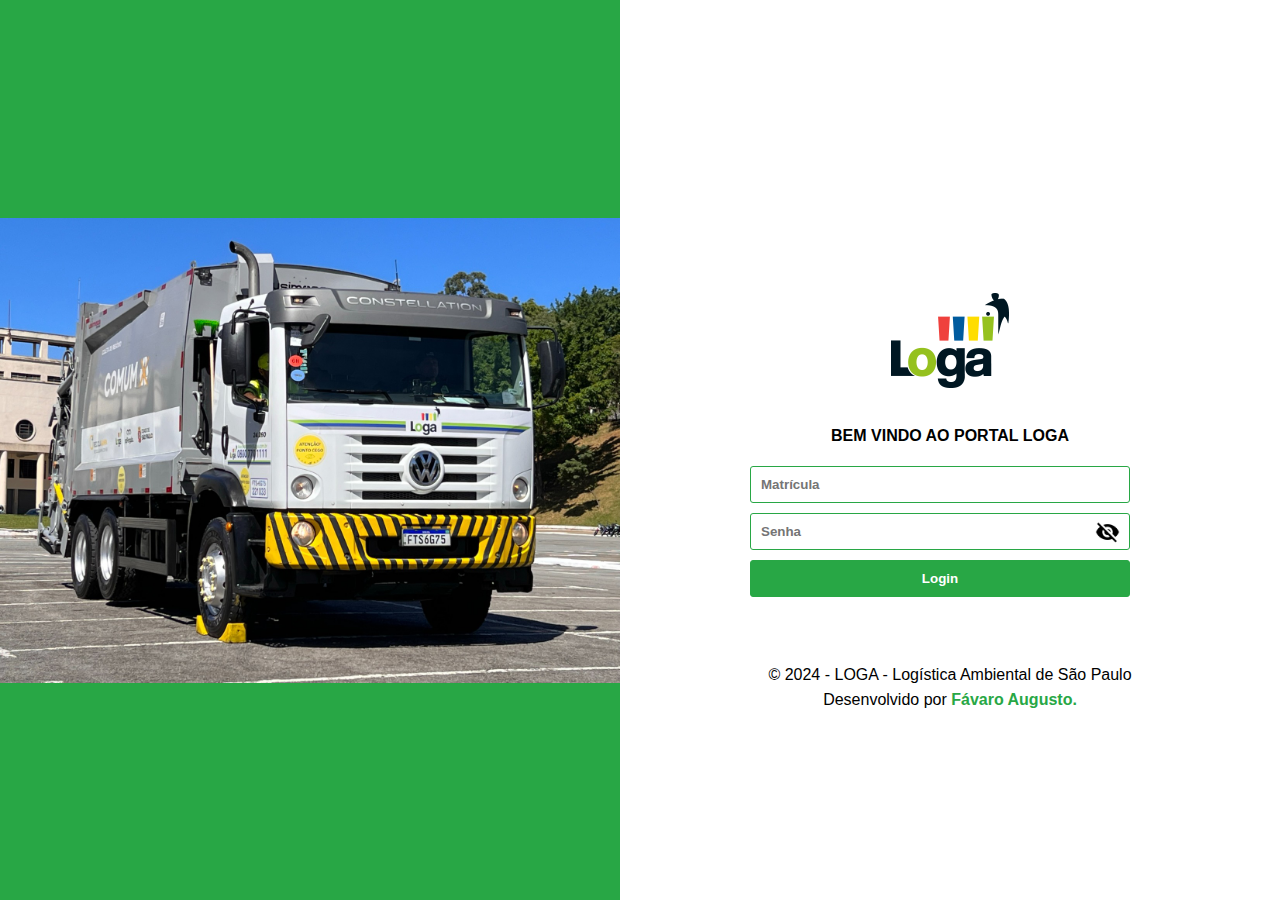
<file: index.html>
<!DOCTYPE html>
<html lang="PT-BR">

<head>
    <meta charset="UTF-8">
    <meta name="viewport" content="width=device-width, initial-scale=1.0">
    <title>Portal LOGA</title>
    <link rel="shortcut icon" type="imagex/png" href="Imagens/Logo_branco.png">
    <link rel="stylesheet" href="loginstyle.css">
    <style>
    </style>
</head>

<body>
    <div class="login-container">
        <div class="image-container">
            <img src="Imagens/Imagen_telaLogin.jpeg" alt="Imagem de fundo">
        </div>
        <div class="form-container">
            <img src="Imagens/Logo_Colorido.png" alt="Imagem de fundo"><br>
            <h4>BEM VINDO AO PORTAL LOGA</h4>
            <!-- Adicionando o cabeçalho -->
            <form id="login-form">
                <input type="text" id="username" placeholder="Matrícula" required>
                <div class="password-input-container">
                    <input type="password" id="password" placeholder="Senha" required>
                    <!-- Ícone de olho fechado -->
                    <img width="25px" src="Imagens/olho.png" alt="Imagem de fundo" class="password-toggle-icon" id="show-password">
                    <!-- Ícone de olho aberto (invisível inicialmente) -->
                    <img width="25px" src="Imagens/olho-aberto.png" alt="Imagem de fundo" class="password-toggle-icon" id="hide-password" style="display: none;">
                </div>
                <button type="submit">Login</button>
                
            </form>
            <div class="desenvolvido1">© 2024 - LOGA - Logística Ambiental de São Paulo</div>
            <div class="desenvolvido"> Desenvolvido por <span class="fav">&nbspFávaro Augusto.</span> </div>
        </div>
    </div>
    <script src="login.js"></script>
</body>

</html>
</file>
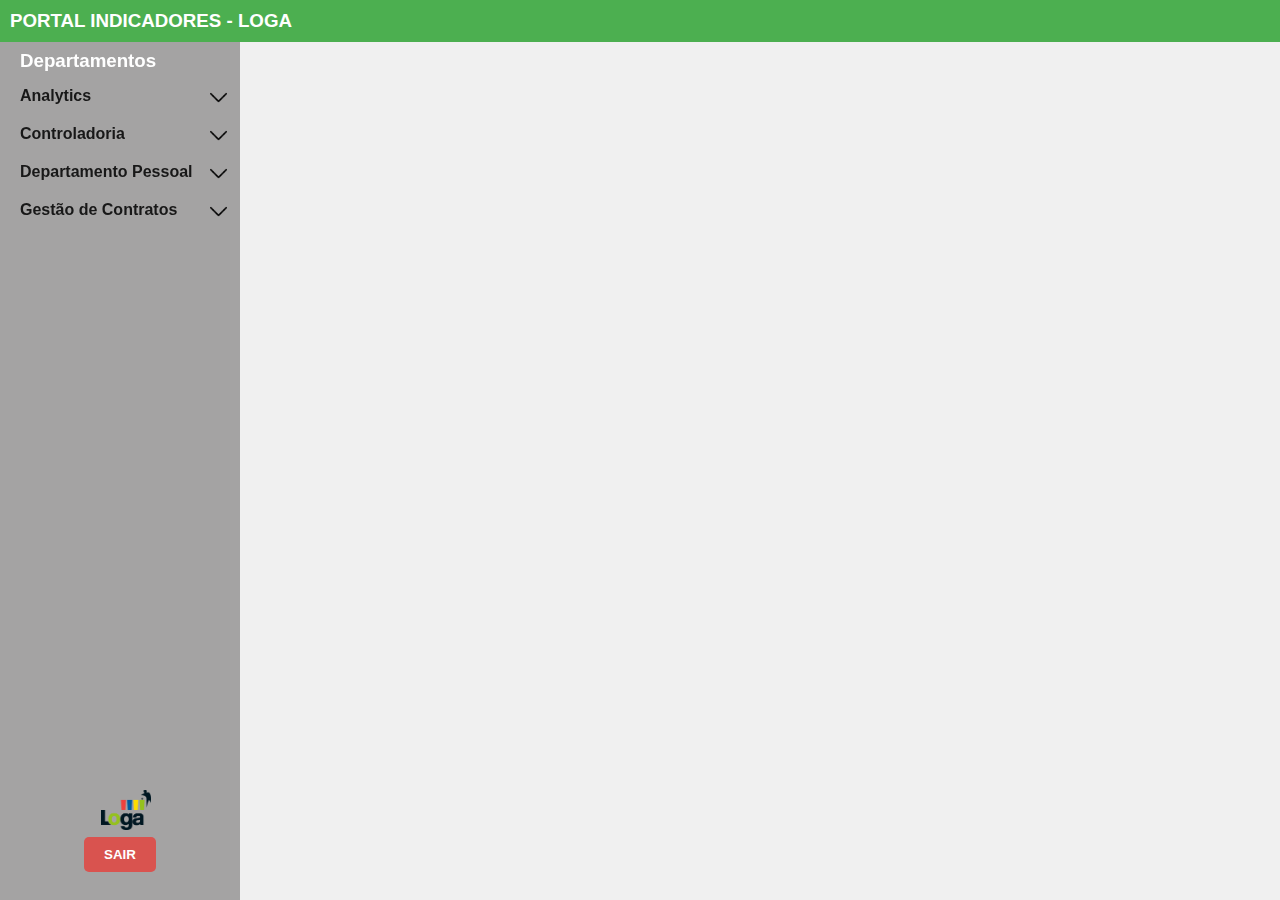
<file: powerbi.html>
<!DOCTYPE html>
<html lang="pt-br">

<head>
    <meta charset="UTF-8">
    <meta name="viewport" content="width=device-width, initial-scale=1.0">
    <title>Dashboards LOGA</title>
    <link rel="stylesheet" href="stylepowerBi.css">
    <link rel="shortcut icon" type="imagex/png" href="Imagens/Logo_branco.png">
</head>

<body>
    <div class="controladoria-bar">
        <h3>PORTAL INDICADORES - LOGA</h3>
    </div>
    <div class="sidebar">
        <ul class="menu">
            <li class="menu-item">
                <h3>Departamentos</h3>
                <h4>Analytics</h4>
                <button class="toggle-button" onclick="toggleSubMenu('analytics-submenu')"
                    data-submenu="analytics-submenu">
                    <img width="25px" src="Imagens/seta-para-baixo.png" class="password-toggle-icon"
                        id="seta-para-baixo-analytics">
                    <img width="18px" src="Imagens/set-para-cima.png" class="password-toggle-icon"
                        id="seta-para-cima-analytics" style="display: none;">
                </button>
                <div class="submenu" id="analytics-submenu">
                    <ul>
                        <li><button
                                onclick="updateReport('https://app.powerbi.com/view?r=eyJrIjoiZmZmNzMzMDMtNGM2Ny00NDMzLWE2NGEtYWYxZTI0ZGRmMGFlIiwidCI6ImU3ODBkNGMwLThkMGYtNDY2My1hYjA1LWEzODJkYjEwYzNiMSJ9')">Sobrepeso
                                Domiciliar</button></li>
                        <li><button
                                onclick="updateReport('https://app.powerbi.com/view?r=eyJrIjoiYjIxYjc3YmQtOTNmYi00M2ZmLWFkNTEtY2EwOWVhYjllNjk4IiwidCI6ImU3ODBkNGMwLThkMGYtNDY2My1hYjA1LWEzODJkYjEwYzNiMSJ9')">Consumo
                                de Combustível</button></li>
                        <li><button
                                onclick="updateReport('https://app.powerbi.com/view?r=eyJrIjoiMmY4NzAzYjAtMjZiYS00NjI1LWJhOTItNzBiZjcxYTI3YjVhIiwidCI6ImU3ODBkNGMwLThkMGYtNDY2My1hYjA1LWEzODJkYjEwYzNiMSJ9')">Comparativo
                                de pesagens</button></li>
                    </ul>
                </div>
            </li>
            <li class="menu-item">
                <h4>Controladoria</h4>
                <button class="toggle-button" onclick="toggleSubMenu('controladoria-submenu')"
                    data-submenu="controladoria-submenu">
                    <img width="25px" src="Imagens/seta-para-baixo.png" class="password-toggle-icon"
                        id="seta-para-baixo-controladoria">
                    <img width="18px" src="Imagens/set-para-cima.png" class="password-toggle-icon"
                        id="seta-para-cima-controladoria" style="display: none;">
                </button>
                <div class="submenu" id="controladoria-submenu">
                    <ul>
                        <li><button
                                onclick="updateReport('https://app.powerbi.com/view?r=eyJrIjoiN2Q2NzM4MjAtY2NkMy00ODk4LWEwNWEtZWVhNmVkMTMxZDJjIiwidCI6ImU3ODBkNGMwLThkMGYtNDY2My1hYjA1LWEzODJkYjEwYzNiMSJ9')">Taxi</button>
                        </li>
                        <li><button
                                onclick="updateReport('https://app.powerbi.com/view?r=eyJrIjoiYjEwNjM4ODAtOGMyOC00ZTAzLTk5ZWEtODg1ZGZiNjhjOGY0IiwidCI6ImU3ODBkNGMwLThkMGYtNDY2My1hYjA1LWEzODJkYjEwYzNiMSJ9')">Book
                                Executivo</button></li>
                        <li><button
                                onclick="updateReport('https://app.powerbi.com/view?r=eyJrIjoiM2Y0MWViZDUtMzkwOS00ODg3LThmNWUtNmIyOWRlODFmNjgyIiwidCI6ImU3ODBkNGMwLThkMGYtNDY2My1hYjA1LWEzODJkYjEwYzNiMSJ9')">Consumo
                                (Àgua, Energia e Gás)</button></li>
                    </ul>
                </div>
            </li>
            <li class="menu-item">
                <h4>Departamento Pessoal</h4>
                <button class="toggle-button" onclick="toggleSubMenu('dp-submenu')" data-submenu="dp-submenu">
                    <img width="25px" src="Imagens/seta-para-baixo.png" class="password-toggle-icon"
                        id="seta-para-baixo-dp">
                    <img width="18px" src="Imagens/set-para-cima.png" class="password-toggle-icon"
                        id="seta-para-cima-dp" style="display: none;">
                </button>
                <div class="submenu" id="dp-submenu">
                    <ul>
                        <li><button
                                onclick="updateReport('https://app.powerbi.com/view?r=eyJrIjoiOTg1ODU3NGUtNmVmNS00MzUyLTliNDgtYTYyNjBmZjdkZmJmIiwidCI6ImU3ODBkNGMwLThkMGYtNDY2My1hYjA1LWEzODJkYjEwYzNiMSJ9')">Dashboard
                                DP</button></li>
                    </ul>
                </div>
            </li>
            <li class="menu-item">
                <h4>Gestão de Contratos</h4>
                <button class="toggle-button" onclick="toggleSubMenu('contratos-submenu')"
                    data-submenu="contratos-submenu">
                    <img width="25px" src="Imagens/seta-para-baixo.png" class="password-toggle-icon"
                        id="seta-para-baixo-contratos">
                    <img width="18px" src="Imagens/set-para-cima.png" class="password-toggle-icon"
                        id="seta-para-cima-contratos" style="display: none;">
                </button>
                <div class="submenu" id="contratos-submenu">
                    <ul>
                        <li><button
                                onclick="updateReport('https://app.powerbi.com/view?r=eyJrIjoiMjFiMjg2OTAtNGYxNC00MWUzLTkxNWMtOWFiNjgxZGM0N2FjIiwidCI6ImU3ODBkNGMwLThkMGYtNDY2My1hYjA1LWEzODJkYjEwYzNiMSJ9')">Gestão
                                de processos</button></li>
                    </ul>
                </div>
            </li>
        </ul>
        <div class="sidebar-footer">
            <img id="logologa" src="Imagens/Logo_Colorido.png" alt="Logo" width="50px">
            <button class="logout-button" onclick="logout()">SAIR</button>
        </div>
    </div>
    <div class="main-content">
        <div class="bi-content">
            <iframe id="report-iframe" title="Painel Relatório de Utilização de Táxis_Rev0" src=""
                allowfullscreen></iframe>
        </div>
    </div>
    <script>
        // Função para alternar a exibição do submenu
        function toggleSubMenu(submenuId) {
            var submenu = document.getElementById(submenuId);
            var isSubMenuOpen = submenu.classList.contains('show');

            // Fechar todos os submenus
            var allSubmenus = document.querySelectorAll('.submenu');
            allSubmenus.forEach(function (submenu) {
                submenu.classList.remove('show');
            });

            // Alterar os ícones de todos os botões
            var allToggleButtons = document.querySelectorAll('.toggle-button');
            allToggleButtons.forEach(function (button) {
                var showIcon = button.querySelector('.password-toggle-icon[id*="baixo"]');
                var hideIcon = button.querySelector('.password-toggle-icon[id*="cima"]');
                showIcon.style.display = 'inline';
                hideIcon.style.display = 'none';
            });

            if (!isSubMenuOpen) {
                // Abrir o submenu clicado
                submenu.classList.add('show');
                var toggleButton = document.querySelector(`[data-submenu="${submenuId}"]`);
                var showIcon = toggleButton.querySelector('.password-toggle-icon[id*="baixo"]');
                var hideIcon = toggleButton.querySelector('.password-toggle-icon[id*="cima"]');
                showIcon.style.display = 'none';
                hideIcon.style.display = 'inline';
            }
        }
        function updateReport(reportUrl) {
            var reportIframe = document.getElementById('report-iframe');
            reportIframe.src = reportUrl;
        }
        function logout() {
            window.location.href = "index.html";
        }
    </script>
</body>

</html>
</file>
<file: loginstyle.css>
body, html {
    margin: 0;
    padding: 0;
    height: 100%;
    font-family:'Gill Sans', 'Gill Sans MT', Calibri, 'Trebuchet MS', sans-serif;
}

.login-container {
    display: flex;
    height: 100vh;
}

.image-container {
    flex: 1;
    background-color: #28a745; /* Cor verde */
    display: flex;
    justify-content: center;
    align-items: center;
    overflow: hidden; /* Evita que a imagem vaze do contêiner */
}

.image-container img {
    width: 100%; /* Garante que a imagem se ajuste ao contêiner */
    height: auto; /* Mantém a proporção da imagem */
}

.form-container {
    flex: 1;
    display: flex;
    justify-content: center;
    align-items: center;
    padding: 20px;
    box-sizing: border-box; /* Inclui o preenchimento no tamanho total do contêiner */
    flex-direction: column; /* Empilha os elementos verticalmente */
}

.form-container h2 {
    margin-bottom: 20px;
    text-align: center;
}

form {
    width: 100%;
    max-width: 400px;
}

input[type="text"],
input[type="password"],
button {
    display: block;
    width: calc(100% - 20px); /* Leva em consideração a largura da borda */
    margin-bottom: 10px;
    padding: 10px;
    border: 1px solid #28a745; /* Borda verde */
    border-radius: 3px;
    font-weight: bold;
    box-sizing: border-box; /* Inclui a borda e o preenchimento no tamanho total */
}

button {
    background-color: #28a745; /* Cor de fundo verde */
    color: #fff;
    cursor: pointer;
}

button:hover {
    background-color: #137528; /* Cor de fundo verde escuro ao passar o mouse */
}

/* Ajustes no ícone do olho */
/* Ajustes no ícone do olho */
.password-input-container {
    position: relative;
}

.password-toggle-icon {
    position: absolute;
    left: 5px; /* Alinha ao canto esquerdo */
    top: 50%;
    transform: translateY(-50%);
    cursor: pointer;
}

/* Ícone do olho fechado */
.password-toggle-icon::before {
    content: "";
    position: absolute;
    top: 0;
    left: 0;
    width: 1px; /* Reduz o tamanho do ícone */
    height: 1px; /* Reduz o tamanho do ícone */
    background-image: url('');
    background-size: cover;
}

/* Ícone do olho aberto (invisível inicialmente) */
.password-toggle-icon::after {
    content: "";
    position: absolute;
    top: 0;
    left: 0;
    width: 1px; /* Reduz o tamanho do ícone */
    height: 1px; /* Reduz o tamanho do ícone */
    background-image: url('');
    background-size: cover;
    display: none;
}

.password-toggle-icon {
    position: absolute;
    left: 345px; /* Alinha ao canto esquerdo */
    top: 50%;
    transform: translateY(-50%);
    cursor: pointer;
}

.desenvolvido  {


    font-family: 'Trebuchet MS', 'Lucida Sans Unicode', 'Lucida Grande', 'Lucida Sans', Arial, sans-serif;
    position: absolute;
    margin-top: 500px;
    display: flex;
    text-align: center;

}

.desenvolvido1  {


    font-family: 'Trebuchet MS', 'Lucida Sans Unicode', 'Lucida Grande', 'Lucida Sans', Arial, sans-serif;
    position: absolute;
    margin-top: 450px;
    display: flex;
    text-align: center;

}
.fav{
    font-weight: bold;
    color: #28a745;
}
</file>
<file: stylepowerBi.css>
body {
    margin: 0;
    font-family: 'Gill Sans', 'Gill Sans MT', Calibri, 'Trebuchet MS', sans-serif;
    background-color: #f0f0f0;
}

.controladoria-bar {
    background-color: #4CAF50;
    color: #ffffff;
    padding: 10px 0;
    display: flex;
    justify-content: space-between;
    align-items: center;
    position: relative;
    z-index: 3;
    width: 100%;
    transition: width 0.5s;
   
}

.controladoria-bar h3 {
    padding-left: 10px;
    margin: 0;
    text-align: center;
}

.sidebar {
    background-color: #a09e9ef3;
    color: #181818;
    width: 240px;
    padding-top: 30px;
    position: fixed;
    top: 0;
    bottom: 0;
    z-index: 2;
    overflow-y: auto;
    transition: width 0.5s;

}

.menu {
    list-style-type: none;
    padding: 0;
    margin-top: 20px;
}

.menu-item {
    margin-bottom: 20px;
    align-items: center;
}

.menu-item h4 {
    margin: 0;
    padding-left: 20px;
    cursor: pointer;
    display: flex;
    align-items: center;
}

.menu-item h3{
    margin: 0;
    padding-left: 20px;
    padding-bottom: 15px;
    display: flex;
    align-items: center;
    color: white;

    
}
.toggle-button {
    background-color: transparent;
    border: none;
    left: 200px;
    cursor: pointer;
    transform: translateY(-70%);
    position: absolute;
}

.submenu {
    display: none;
    position: relative;
    background-color: #756f6ff3;
    border: 1px solid #f5f3f3;
    border-radius: 5px;
    padding: 10px;
    z-index: 3;
    transition: max-height 0.5s ease-in-out;
    max-height: 0;
    overflow: hidden;
    margin: 5px;
}

.show {
    display: block;
    max-height: 200px;
}

.submenu ul {
    padding: 0;
    margin: 0;
}

.submenu ul li {
    list-style-type: none;
    padding: 5px 0;
}

.submenu ul li button {
    background-color: transparent;
    border: none;
    cursor: pointer;
    padding: 0;
    color: #fdf8f8;
    transition: color 0.3s;
}

.submenu ul li button:hover {
  
    color: #4CAF50;
}

.main-content {
    margin-left: 240px;
    padding: 20px;
    box-sizing: border-box;
}

.bi-content {
    width: 100%;
    height: calc(89vh - 20px);
    background-color: #f0f0f0;
}

iframe {
    width: 100%;
    height: calc(89vh - 20px);
    border: none;
}

.logout-button {
    font-weight: bold;
    background-color: #d9534f;
    color: white;
    border: none;
    padding: 10px 20px;
    border-radius: 5px;
    cursor: pointer;
    transition: background-color 0.3s;
    margin-bottom: 8px;
    position: absolute;
    bottom: 20px;
    left: 35%;
    z-index: 4;
}

.logout-button:hover {
    font-weight: bold;
    background-color: #eb1a13;
}


#logologa {
    position: absolute;
    bottom: 70px;
    left:42%;
    z-index: 4;

}
</file>
